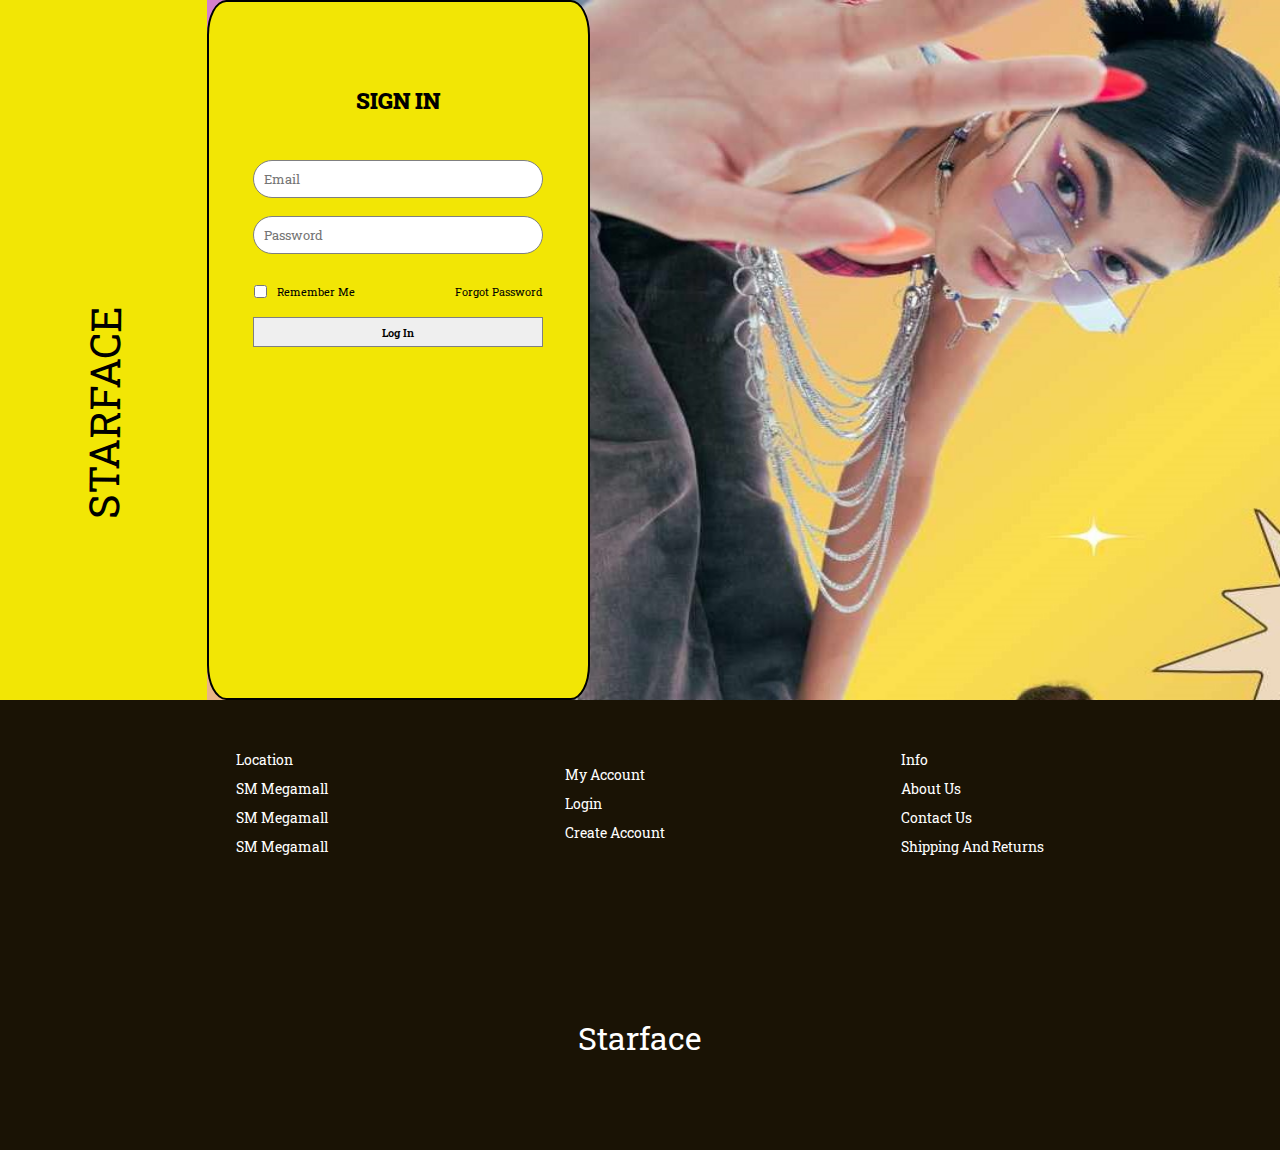
<file: index.html>
<!DOCTYPE html>
<html lang="en">
<head>
    <meta charset="UTF-8">
    <meta name="viewport" content="width=device-width, initial-scale=1.0">
    <title>My Website</title>
    <link rel="stylesheet" href="assets/css/style.css">
    <link href="https://fontawesome.com/icons">
    <link rel="stylesheet" href="https://cdnjs.cloudflare.com/ajax/libs/font-awesome/6.2.1/css/all.min.css"
          integrity="sha512-MV7K8+y+gLIBoVD59lQIYicR65iaqukzvf/nwasF0nqhPay5w/9lJmVM2hMDcnK1OnMGCdVK+iQrJ7lzPJQd1w=="
          crossorigin="anonymous" referrerpolicy="no-referrer"/>
          <link rel="preconnect" href="https://fonts.googleapis.com">
<link rel="preconnect" href="https://fonts.gstatic.com" crossorigin>
<link href="https://fonts.googleapis.com/css2?family=Roboto+Slab:wght@100..900&display=swap" rel="stylesheet">

</head>
<body>
    <section class="section">
        <img src="assets\images\background.jpeg" alt="">
        <div class="container">
            <div class="left-side">
                <div class="side-content menu">
                    <i class="fa-solid fa-bars"></i>
                </div>
                <div class="side-content starface">
                   <p>
                    STARFACE
                   </p>
                </div>
                <div class="side-content bag">
                    <i class="fa-solid fa-bag-shopping"></i>
                </div>
            </div>

            <div class="right-side">
                <div class="phone">
                   <div class="phone-title">
                    <h3>SIGN IN</h3>
                   </div>
                    <form action="">
                        <input type="email" id="email" name="Email" placeholder="Email">
                        <input type="password" id="pass" name="Password"  placeholder='Password'>
                        
                        
                        
                       <div class="check">
                        <input type="checkbox" name="Remeber me" placeholder="Remember me" id="remember">
                        <label for="remember">Remember me</label><br>
                        <a href="">Forgot Password</a>
                       </div>
                        <input type="button" id="login" onclick="login()" id="" value="Log in">
                    </form>
                </div>
            </div>
        </div>

    </section>
    <footer>
        <div class="foot-row top">
            <div class="foot-top-col">
                <p>Location</p>
                <p>SM Megamall</p>
                <p>SM Megamall</p>
                <p>SM Megamall</p>
            </div>
            <div class="foot-top-col">
                <p>My account</p>
                <p><a href="index.html">login</a></p>
                <p><a href="sign-up.html">create account</a></p>
            
            </div>
            <div class="foot-top-col">
                <p>Info</p>
                <p>about us</p>
                <p>contact us</p>
                <p>shipping and returns</p>
            </div>
        </div>
        <div class="foot-row bottom">
            <div class="foot-bottom">
                <div>
                    <p><span>starface</span></p>
                </div>
                <div class="icons">
                    <i class="fa-brands fa-facebook"></i>
                    <i class="fa-brands fa-instagram"></i>
                    <i class="fa-solid fa-gamepad"></i>
                    <i class="fa-brands fa-tiktok"></i>
                </div>
            </div>
        </div>
    </footer>

    <script src="assets/js/script.js"></script>
</body>
</html>
</file>
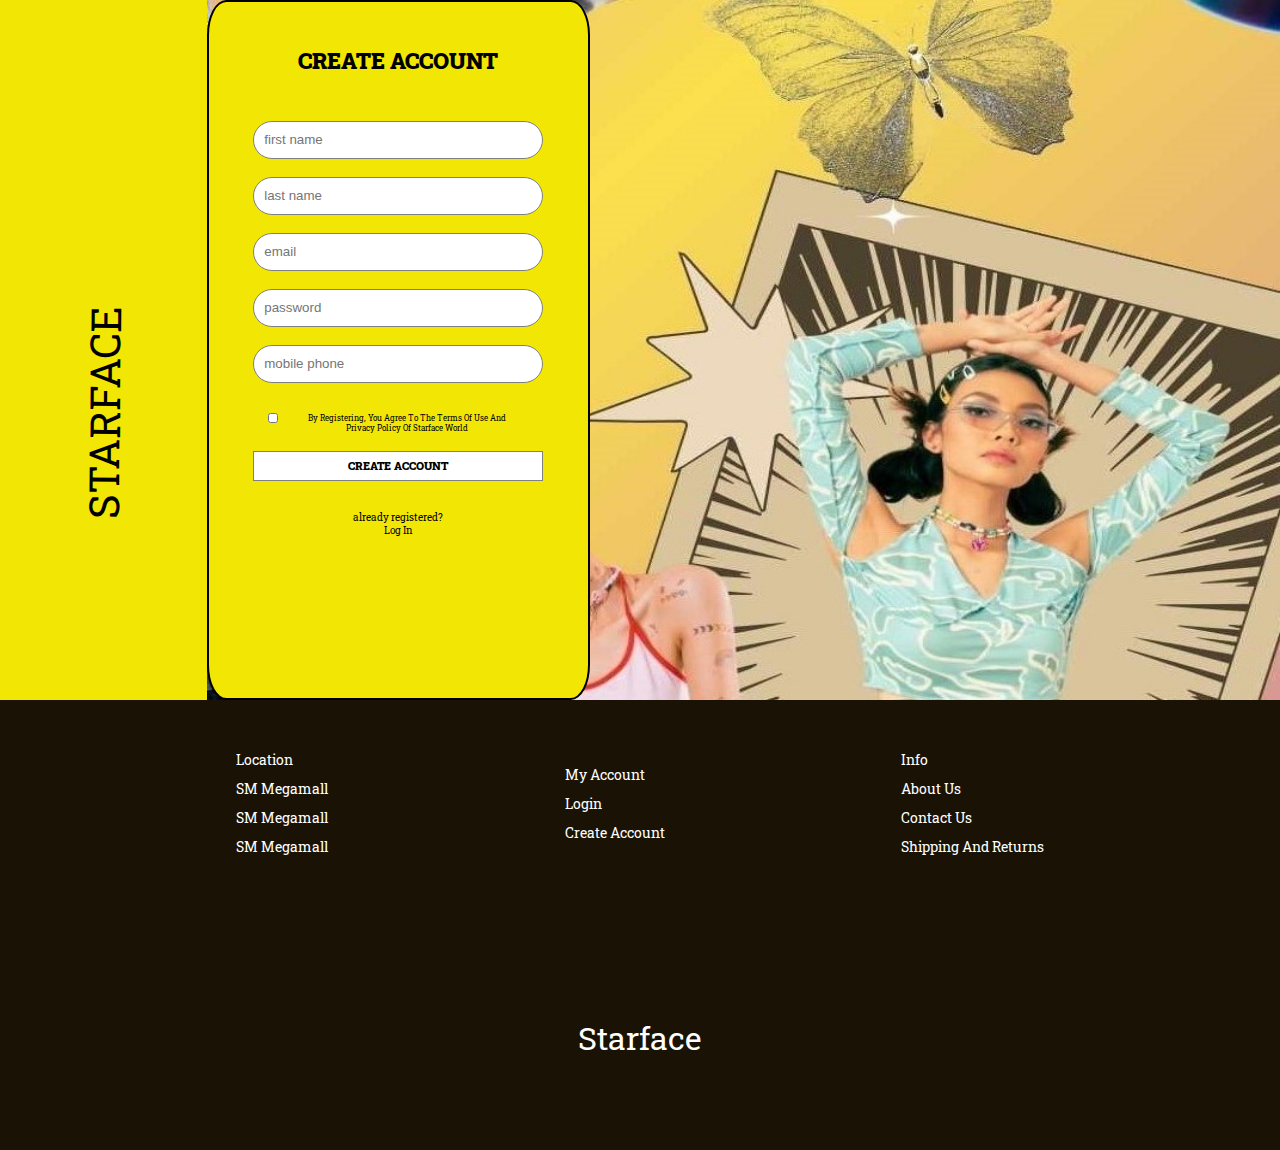
<file: sign-up.html>
<!DOCTYPE html>
<html lang="en">
<head>
    <meta charset="UTF-8">
    <meta name="viewport" content="width=device-width, initial-scale=1.0">
    <title>My Website</title>
    <link rel="stylesheet" href="assets/css/create.css">
    <link href="https://fontawesome.com/icons">
    <link rel="stylesheet" href="https://cdnjs.cloudflare.com/ajax/libs/font-awesome/6.2.1/css/all.min.css"
          integrity="sha512-MV7K8+y+gLIBoVD59lQIYicR65iaqukzvf/nwasF0nqhPay5w/9lJmVM2hMDcnK1OnMGCdVK+iQrJ7lzPJQd1w=="
          crossorigin="anonymous" referrerpolicy="no-referrer"/>
          <link rel="preconnect" href="https://fonts.googleapis.com">
<link rel="preconnect" href="https://fonts.gstatic.com" crossorigin>
<link href="https://fonts.googleapis.com/css2?family=Roboto+Slab:wght@100..900&display=swap" rel="stylesheet">

</head>
<body>
    <section class="section">
        <img src="assets\images\background2.jpeg" alt="">
        <div class="container">
            <div class="left-side">
                <div class="side-content menu">
                    <i class="fa-solid fa-bars"></i>
                </div>
                <div class="side-content starface">
                   <p>
                    STARFACE
                   </p>
                </div>
                <div class="side-content bag">
                    <i class="fa-solid fa-bag-shopping"></i>
                </div>
            </div>

            <div class="right-side">
                <div class="phone">
                   <div class="phone-title">
                    <h3>CREATE ACCOUNT</h3>
                   </div>
                    <form action="">
                        <input type="text" id="fname2" placeholder="first name">
                        <input type="text" id="lname2" placeholder="last name">
                        <input type="email" id="email2" name="Email" placeholder="Email">
                        <input type="password" id="pass2" name="Password"  placeholder='Password'>
                        <input type="phone" name="" id="mobile2" placeholder="mobile phone">
                        
                        
                       <div class="check">
                        <input type="checkbox" name="Remeber me" placeholder="Remember me" id="remember">
                        <label for="rememsber">by registering, you agree to the terms of use and <br>privacy policy of starface world</label><br>

                       </div>
                        <input class="button" type="button" onclick="insert()" id="create" name="CREATE ACCOUNT" id="" value="CREATE ACCOUNT">

                        <div class="login">
                            already registered?<br>
                            <a href="index.html">log in</a>
                        </div>
                    </form>
                </div>
            </div>
        </div>

    </section>
    <footer>
        <div class="foot-row top">
            <div class="foot-top-col">
                <p>Location</p>
                <p>SM Megamall</p>
                <p>SM Megamall</p>
                <p>SM Megamall</p>
            </div>
            <div class="foot-top-col">
                <p>My account</p>
                <p><a href="index.html">login</a></p>
                <p><a href="sign-up.html">create account</a></p>
            
            </div>
            <div class="foot-top-col">
                <p>Info</p>
                <p>about us</p>
                <p>contact us</p>
                <p>shipping and returns</p>
            </div>
        </div>
        <div class="foot-row bottom">
            <div class="foot-bottom">
                <div>
                    <p><span>starface</span></p>
                </div>
                <div class="icons">
                    <i class="fa-brands fa-facebook"></i>
                    <i class="fa-brands fa-instagram"></i>
                    <i class="fa-solid fa-gamepad"></i>
                    <i class="fa-brands fa-tiktok"></i>
                </div>
            </div>
        </div>
    </footer>
    <script src="assets/js/script.js"></script>
</body>
</html>
</file>
<file: assets/css/style.css>
*{
  
    font-style: normal;
    margin: 0;
    padding: 0;
    box-sizing: border-box;
   
    text-transform:capitalize;
    scroll-behavior: smooth;
    padding: 0;
    font-family: "Roboto Slab", serif;
}

body{
    margin: 0;
    padding: 0;
    scroll-behavior: smooth;
   
}

section{
    
    background-color: red;
   
    background-size: cover;
    width: 100%;
    height: 700px;
}
section .container{
    position: absolute;
    background:transparent;
    height: 700px;
    width: 590px;
    display: flex;
    justify-content: center;
    flex-direction: row;
    
}
section img{
    width: 100%;
    height: 100%;
}
.left-side{
    width: 35%;
    background-color: hwb(57 2% 5%);
    height: 100%;

    display: flex;
    flex-direction: column;
    justify-content: center;
    align-items: center;
    
}
.menu{
   margin-bottom: 265px;
}
.menu i{
   transform: scale(2.5,2.5);
}
.bag{
    margin-top: 140px;
  
}
.bag i{
    transform: scale(2,2);
}
.starface{
   
    transform: rotate(270.5deg); /* Flip vertically */
    
    }
.starface p{
    font-weight: 4s00;
    font-size: 2.6rem;
 
}
.right-side{
    width: 65%;
    height: 100%;
    background-color: transparent;

}
.phone{
    height: 100%;
    background-color: hwb(57 2% 5%);
    border-radius: 5%;
    border-color: black;
    border-width: 2px;
    border-style: solid;

    display: flex;
    justify-content: center;
    align-items: center;
    flex-wrap: nowrap;
    flex-direction: column;

    padding-left: 10px;
    padding-right: 10px;
    padding-bottom: 200px;

}




.phone-title h3{
    font-weight: 900;
    font-size: 1.4rem
}
form{
    display: flex;
    justify-content: center;
    align-items: center;
    flex-direction: column;
    height: 300px;
    transform: translate(0px,-20px);
    
}
section img{
    float: right;
  
}

input[type='email'],
input[type='password']{
    width: 290px;
    height: 30px;
    border-radius: 30px;
    margin-top: 18px;
    padding: 0;
    font-family: inherit;
    border-style: solid;
    border-color: grey;
    border-width: 1px;
    padding-left:10px;
    padding-top: 18px;
    padding-bottom: 18px;
   
}
.check{
    font-size: .7rem;
    display: flex;
    flex-direction: row;
    margin-top: 30px;
}
.check a{
    margin-left: 100px;
    text-decoration: none;
    color: black;
}
footer a{
    text-decoration: none;
    color: white;
}
input[type='checkbox']{
    background-color:hwb(57 2% 5%) ;
    color: hwb(57 2% 5%);
    margin-right: 10px;
}
input[type='button']{
    width: 290px;
    height: 30px;
    margin-top: 18px;
    padding: 0;
    font-family: inherit;
    border-style: solid;
    border-color: grey;
    border-width: 1px;
    font-size: .7rem;
    text-align: center;
    color: black;
    font-weight: 600;
   
}

/*-------------- Footer */

footer{
    width: 100%;
    height: 450px;
    background-color: #1a1305;
    color: white;
    display: flex;
    flex-direction: column;   
    padding-top: 50px; 
}

.foot-row.top{
    width: 100%;
    display: flex;
    flex-direction: row;
    justify-content: space-evenly;
    align-items: center;
}
.foot-row.top p{
    margin-bottom: 10px;
}
.foot-top-col{
   
    font-size: .9rem;
}

.foot-row.bottom{
    display: flex;
    width: 100%;
    align-items: center;
    justify-content: center;
    margin-top: 150px;
}

.foot-row.bottom p{
    font-size: 2rem;
    font-weight: 400;
}


.icons i{
    margin-top: 10px;
    margin-left: 19px;
    transform: scale(1.2,1.2) translate(-20px,0px);
}
</file>
<file: assets/css/create.css>
*{
  
    font-style: normal;
    margin: 0;
    padding: 0;
    box-sizing: border-box;
   
    text-transform:capitalize;
    scroll-behavior: smooth;
    padding: 0;
    font-family: "Roboto Slab", serif;
}

body{
    margin: 0;
    padding: 0;
    scroll-behavior: smooth;
   
}

section{
    
    background-color: red;
   
    background-size: cover;
    width: 100%;
    height: 700px;
}
section .container{
    position: absolute;
    background:transparent;
    height: 700px;
    width: 590px;
    display: flex;
    justify-content: center;
    flex-direction: row;
    
}
section img{
    width: 100%;
    height: 100%;
}
.left-side{
    width: 35%;
    background-color: hwb(57 2% 5%);
    height: 100%;

    display: flex;
    flex-direction: column;
    justify-content: center;
    align-items: center;
    
}
.menu{
   margin-bottom: 265px;
}
.menu i{
   transform: scale(2.5,2.5);
}
.bag{
    margin-top: 140px;
  
}
.bag i{
    transform: scale(2,2);
}
.starface{
   
    transform: rotate(270.5deg); /* Flip vertically */
    
    }
.starface p{
    font-weight: 4s00;
    font-size: 2.6rem;
 
}
.right-side{
    width: 65%;
    height: 100%;
    background-color: transparent;

}
.phone{
    height: 100%;
    background-color: hwb(57 2% 5%);
    border-radius: 5%;
    border-color: black;
    border-width: 2px;
    border-style: solid;

    display: flex;
    justify-content: center;
    align-items: center;
    flex-wrap: nowrap;
    flex-direction: column;

    padding-left: 10px;
    padding-right: 10px;
    padding-bottom: 200px;

}




.phone-title h3{
    font-weight: 900;
    font-size: 1.4rem;
    transform: translate(0px,-20px);
    
}
form{
    display: flex;
    justify-content: center;
    align-items: center;
    flex-direction: column;
    height: 300px;
    transform: translate(0px,35px);
    margin-top: 40px;    
}
section img{
    float: right;
  
}

input[type='email'],
input[type='password'],
input[type='text'],
input[type='phone']
{
    width: 290px;
    height: 30px;
    border-radius: 30px;
    margin-top: 18px;
    padding: 0;
    
    border-style: solid;
    border-color: grey;
    border-width: 1px;
    padding-left:10px;
    padding-top: 18px;
    padding-bottom: 18px;
    text-transform: lowercase;
    font-family: Arial, Helvetica, sans-serif;
   
}
.check{
    font-size: .5rem;
    display: flex;
    flex-direction: row;
    margin-top: 30px;
}
.check label{
    width: 200px;
    display: flex;
    justify-content: centser;
    align-items: center;
    text-align:center;
    

}

input[type='checkbox']{
    background-color:hwb(57 2% 5%) ;
    color: hwb(57 2% 5%);
    margin-right: 10px;
    width: 10px;
    height: 10px;
    transform: translate(-20px,0px);
}
.button{
    width: 290px;
    height: 30px;
    margin-top: 18px;
   font-family: inherit;
    border-style: solid;
    border-color: grey;
    border-width: 1px;
    font-size: .7rem;
    text-align: center;
    color: black;
    font-weight: 900 !important;
   padding-top: 6px;
   padding-bottom: 10px !important;
   background-color: white;
   
}
.login{
    margin-top: 30px;
    font-size: .6rem;
    text-transform: lowercase;
    text-align: center;
    text-decoration: none;
    
}
a{
    text-decoration: none;
    color: black;
}

footer a{
    text-decoration: none;
    color: white;
}
/*-------------- Footer */

footer{
    width: 100%;
    height: 450px;
    background-color: #1a1305;
    color: white;
    display: flex;
    flex-direction: column;   
    padding-top: 50px; 
}

.foot-row.top{
    width: 100%;
    display: flex;
    flex-direction: row;
    justify-content: space-evenly;
    align-items: center;
}
.foot-row.top p{
    margin-bottom: 10px;
}
.foot-top-col{
   
    font-size: .9rem;
}

.foot-row.bottom{
    display: flex;
    width: 100%;
    align-items: center;
    justify-content: center;
    margin-top: 150px;
}

.foot-row.bottom p{
    font-size: 2rem;
    font-weight: 400;
}


.icons i{
    margin-top: 10px;
    margin-left: 19px;
    transform: scale(1.2,1.2) translate(-20px,0px);
}
</file>
